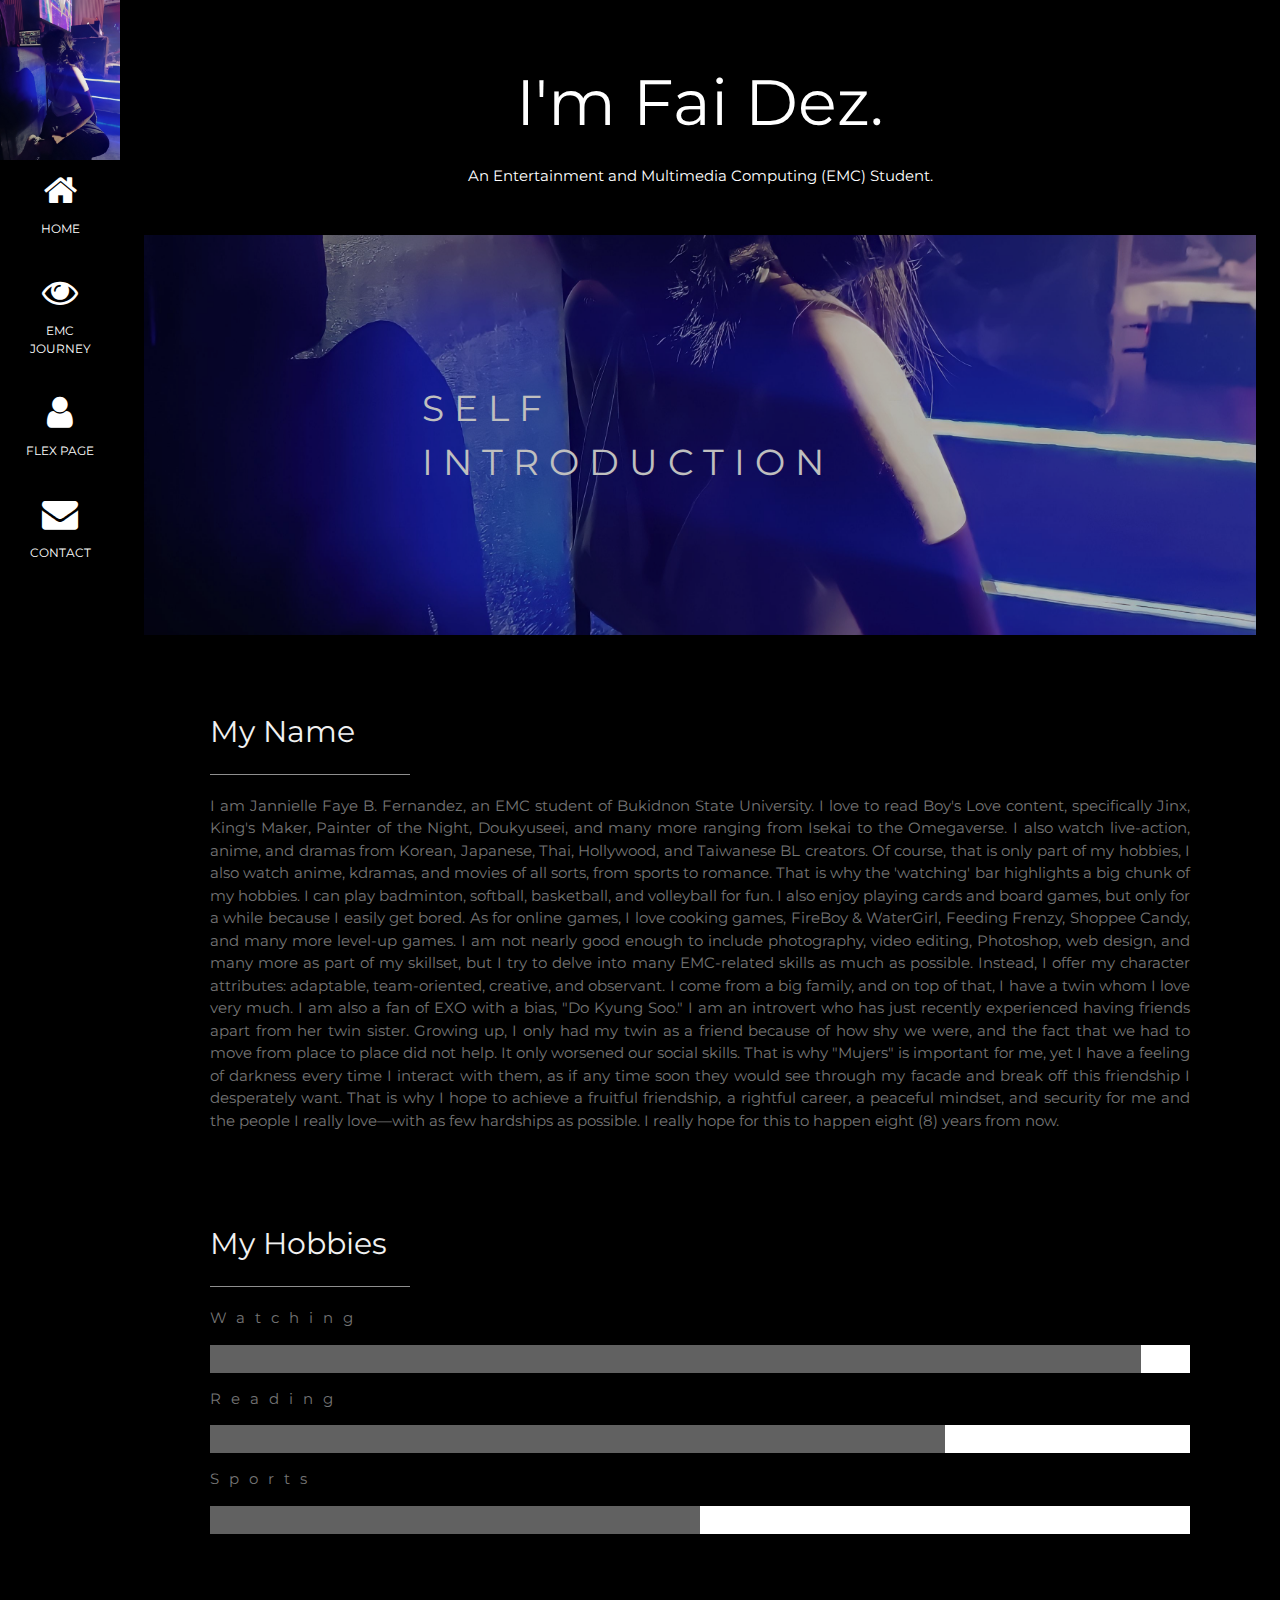
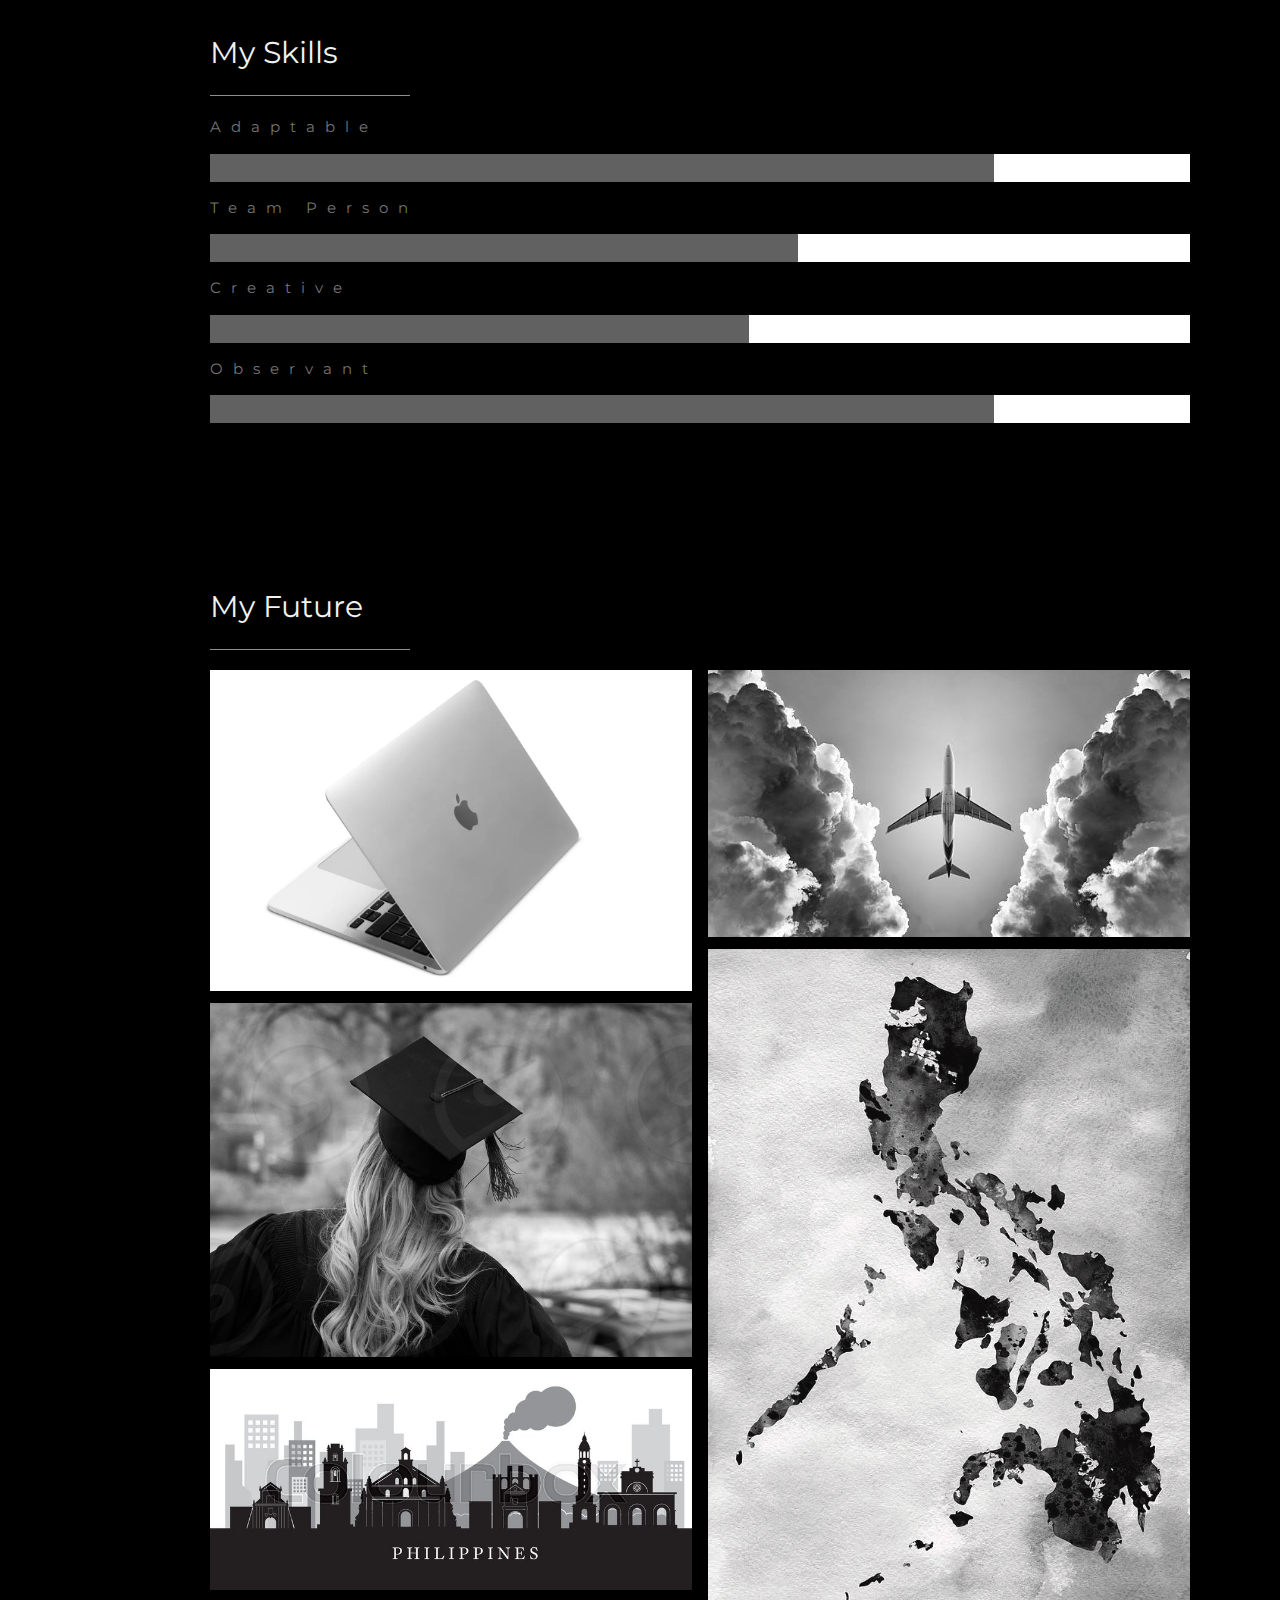
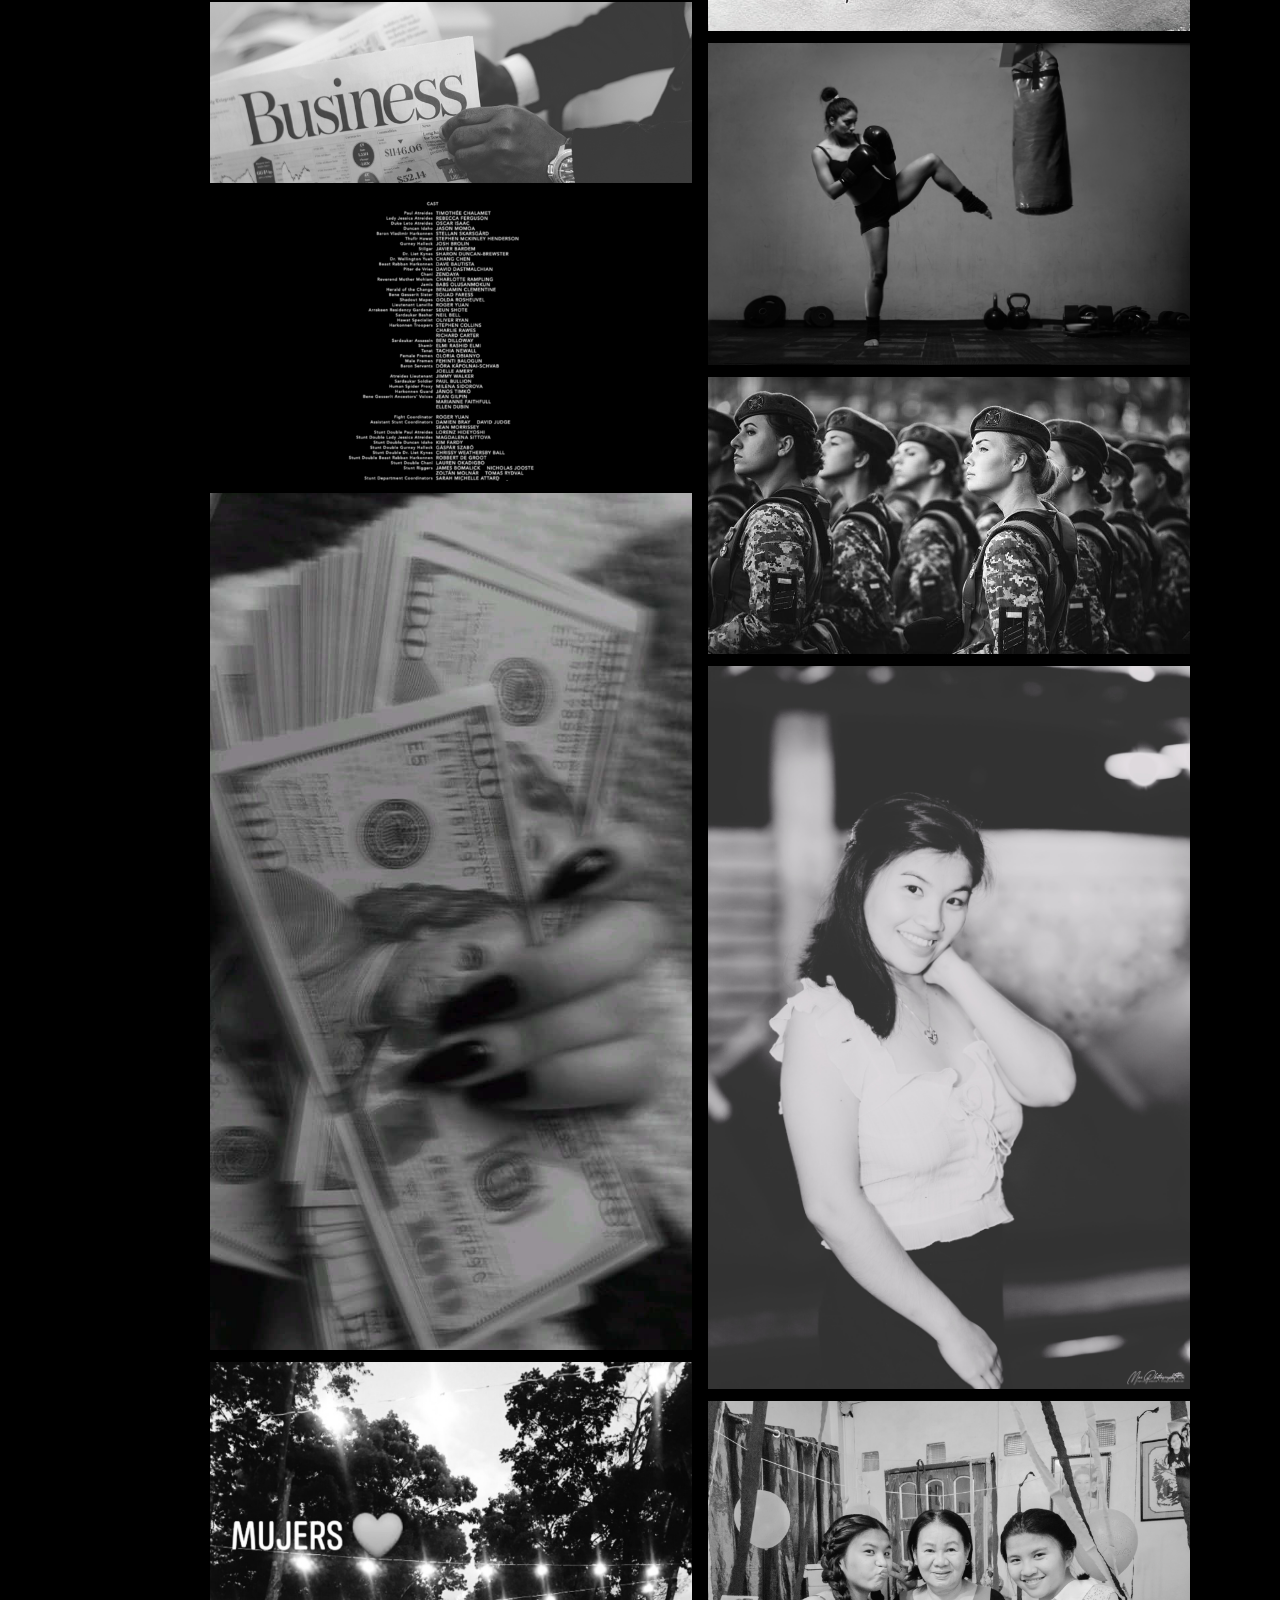
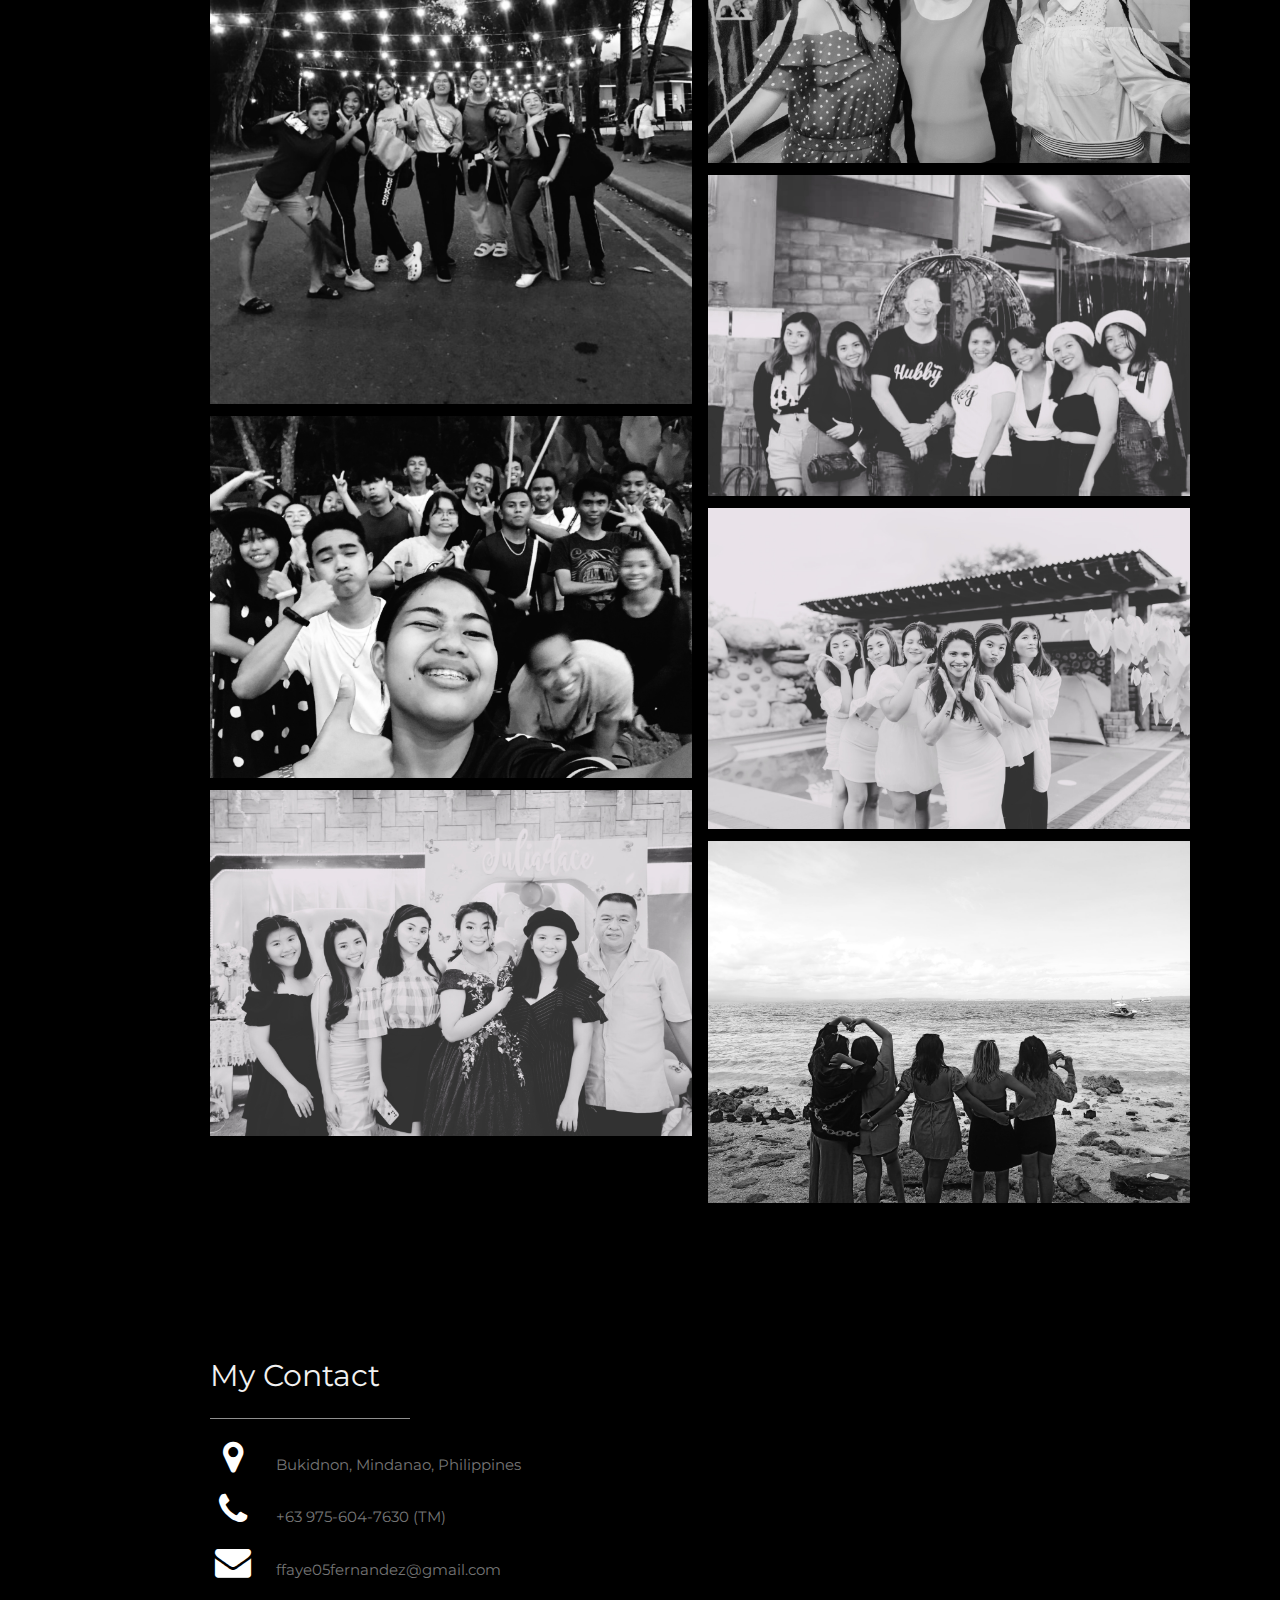
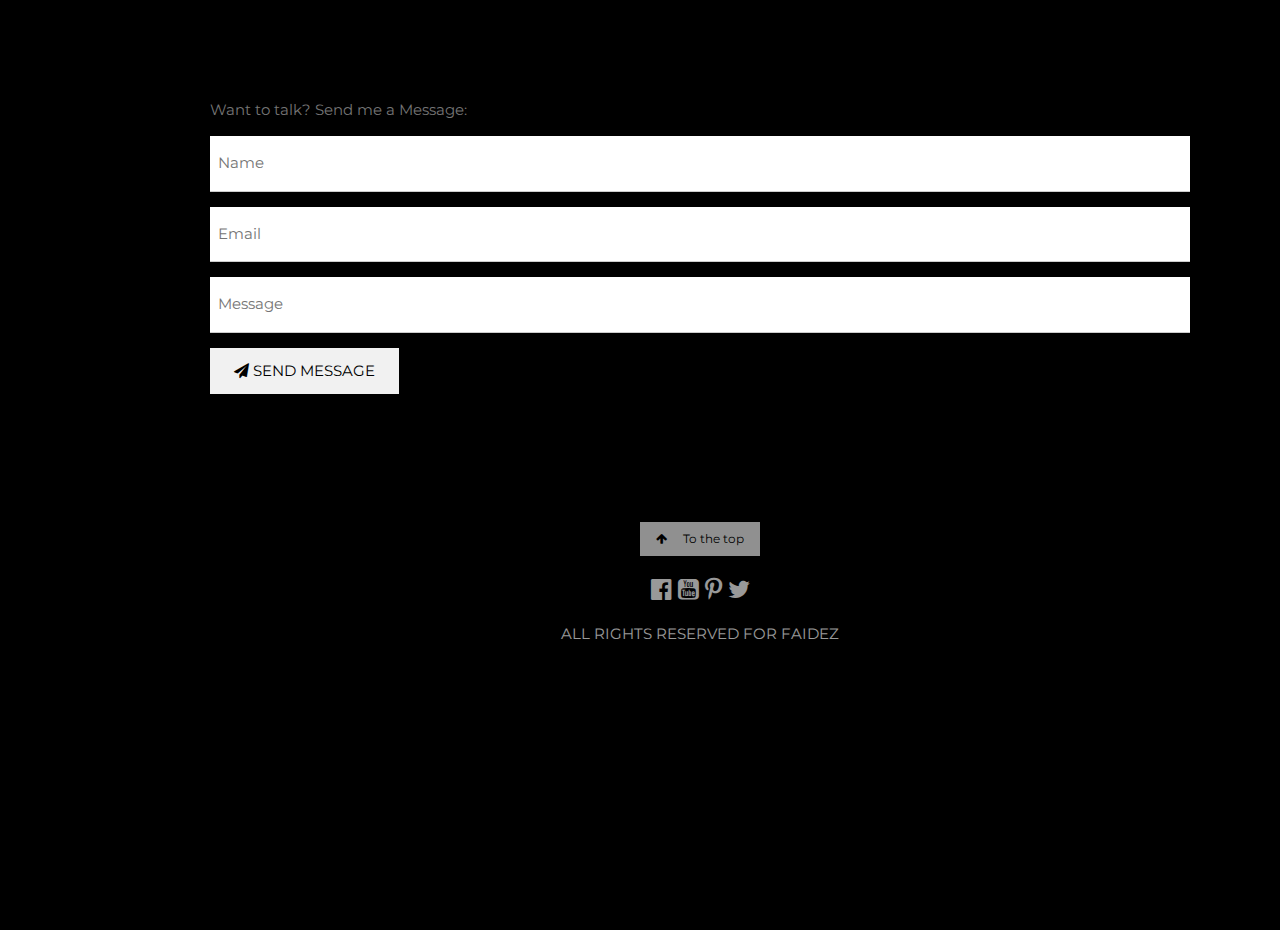
<file: index.html>
<!DOCTYPE html>
<html>
<head>
<title>FaiDez Webpage - HOME</title>
<link rel="icon" type="image/x-icon" href="letter.png"/>
<meta charset="UTF-8">
<meta name="viewport" content="width=device-width, initial-scale=1">
<link rel="stylesheet" href="https://www.w3schools.com/w3css/4/w3.css">
<link rel="stylesheet" href="https://fonts.googleapis.com/css?family=Montserrat">
<link rel="stylesheet" href="https://cdnjs.cloudflare.com/ajax/libs/font-awesome/4.7.0/css/font-awesome.min.css">
<style>
body, h1,h2,h3,h4,h5,h6 {font-family: "Montserrat", sans-serif;}
.w3-row-padding img {margin-bottom: 12px}

/* Set the width of the sidebar to 120px */
.w3-sidebar {width: 120px;background: #000;}

/* Add a left margin to the "page content" that matches the width of the sidebar (120px) */
#main {margin-left: 120px}

/* Remove margins from "page content" on small screens */
@media only screen and (max-width: 600px) {#main {margin-left: 0}}

footer {icon-decoration: none; text-align: center;}

video {
  max-width: 100%;
  height: auto;
}

video.center {
	display: block;
	margin-left: auto;
	margin-right: auto;
}

/* Create a Parallax Effect */
.bgimg-1, .bgimg-2 {
  background-attachment: fixed;
  background-position: center;
  background-repeat: no-repeat;
  background-size: cover;}

/* First image (Self Introduction) */
.bgimg-1 {
  background-image: url("FAIDEZ.jpg");
  min-height: 100%;}

/* Second image (Contact) */
.bgimg-2 {
  background-image: url("Picture5.png");
  min-height: 400px;}

.w3-wide {letter-spacing: 10px;}
.w3-hover-opacity {cursor: pointer;}

/* Turn off parallax scrolling for tablets and phones */
@media only screen and (max-device-width: 1600px) {
  .bgimg-1, .bgimg-2 {
    background-attachment: scroll;
    min-height: 400px;
	font-size: auto;}
}
a:link {
  text-decoration: none;
}

</style>
</head>
<body class="w3-black">

<!-- Icon Bar (Sidebar - hidden on small screens) -->
<nav class="w3-sidebar w3-bar-block w3-small w3-hide-small w3-center">
  <!-- Avatar image in top left corner -->
  <img src="FAIDEZ.jpg" style="width:100%">
  <a href="#" class="w3-bar-item w3-button w3-padding-large w3-black">
    <i class="fa fa-home w3-xxlarge"></i>
    <p>HOME</p>
  </a>
  <a href="EMC JOURNEY/index.html" class="w3-bar-item w3-button w3-padding-large w3-black">
    <i class="fa fa-eye w3-xxlarge"></i>
    <p>EMC JOURNEY</p>
  </a>
    <a href="FLEX PAGE/index.html" class="w3-bar-item w3-button w3-padding-large w3-black">
    <i class="fa fa-user w3-xxlarge"></i>
    <p>FLEX PAGE</p>
  </a>
  <a href="#contact" class="w3-bar-item w3-button w3-padding-large w3-black">
    <i class="fa fa-envelope w3-xxlarge"></i>
    <p>CONTACT</p>
  </a>
</nav>

<!-- Navbar on small screens (Hidden on medium and large screens) -->
<div class="w3-top w3-hide-large w3-hide-medium" id="myNavbar">
  <div class="w3-bar w3-black w3-opacity w3-hover-opacity-off w3-center w3-small">
    <a href="#" class="w3-bar-item w3-button" style="width:25% !important">HOME</a>
    <a href="EMC JOURNEY/index.html" class="w3-bar-item w3-button" style="width:25% !important">EMC JOURNEY</a>
    <a href="FLEX PAGE/index.html" class="w3-bar-item w3-button" style="width:25% !important">FLEX PAGE</a>
    <a href="#contact" class="w3-bar-item w3-button" style="width:25% !important">CONTACT</a>
  </div>
</div>

<!-- Page Content -->
<div class="w3-padding-large" id="main">
  <!-- Header/Home -->
  <header class="w3-container w3-padding-32 w3-center w3-black" id="home">
    <h1 class="w3-jumbo"><span class="w3-hide-small">I'm</span> Fai Dez.</h1>
    <p>An Entertainment and Multimedia Computing (EMC) Student.</p>
  </header>
  
<!-- First Parallax Image with Portfolio Text -->
<div class="bgimg-1 w3-display-container w3-opacity-min w3-hide-small">
  <div class="w3-display-middle">
    <span class="w3-xxlarge w3-text-white w3-wide">SELF INTRODUCTION</span>
  </div>
</div>

<!-- First Parallax Image with Text on small screens (Hidden on medium and large screens) -->
<div class="w3-hide-large w3-hide-medium" id="title">
  <div class="w3-bar w3-black w3-small">
    <div class="bgimg-1 w3-display-container w3-opacity-min">
  <div class="w3-display-middle">
    <span class="w3-xxlarge w3-text-white">SELF INTRODUCTION</span>
  </div>
</div>
</div>
</div>

  <!-- About Section -->
  <div class="w3-content w3-justify w3-text-grey w3-padding-64" id="about">
    <h2 class="w3-text-light-grey">My Name</h2>
    <hr style="width:200px" class="w3-opacity">
    <p>I am Jannielle Faye B. Fernandez, an EMC student of Bukidnon State University.
	I love to read Boy's Love content, specifically Jinx, King's Maker, Painter of the Night, Doukyuseei, and many more ranging from Isekai to the Omegaverse.
	I also watch live-action, anime, and dramas from Korean, Japanese, Thai, Hollywood, and Taiwanese BL creators.
	Of course, that is only part of my hobbies, I also watch anime, kdramas, and movies of all sorts, from sports to romance.
	That is why the 'watching' bar highlights a big chunk of my hobbies. I can play badminton, softball, basketball, and volleyball for fun.
	I also enjoy playing cards and board games, but only for a while because I easily get bored. As for online games, I love cooking games, FireBoy & WaterGirl, Feeding Frenzy, Shoppee Candy, and many more level-up games.
	I am not nearly good enough to include photography, video editing, Photoshop, web design, and many more as part of my skillset, but I try to delve into many EMC-related skills as much as possible. Instead, I offer my character attributes: adaptable, team-oriented, creative, and observant.
	I come from a big family, and on top of that, I have a twin whom I love very much. I am also a fan of EXO with a bias, "Do Kyung Soo."
	I am an introvert who has just recently experienced having friends apart from her twin sister. Growing up, I only had my twin as a friend because of how shy we were, and the fact that we had to move from place to place did not help.
	It only worsened our social skills. That is why "Mujers" is important for me, yet I have a feeling of darkness every time I interact with them, as if any time soon they would see through my facade and break off this friendship I desperately want.
	That is why I hope to achieve a fruitful friendship, a rightful career, a peaceful mindset, and security for me and the people I really love—with as few hardships as possible. I really hope for this to happen eight (8) years from now.</p>
	
	<div class="w3-padding-64 w3-content">
    <h2 class="w3-text-light-grey">My Hobbies</h2>
    <hr style="width:200px" class="w3-opacity">
	
    <p class="w3-wide">Watching</p>
    <div class="w3-white">
      <div class="w3-dark-grey" style="height:28px;width:95%"></div>
    </div>
    <p class="w3-wide">Reading</p>
    <div class="w3-white">
      <div class="w3-dark-grey" style="height:28px;width:75%"></div>
    </div>
    <p class="w3-wide">Sports</p>
    <div class="w3-white">
      <div class="w3-dark-grey" style="height:28px;width:50%"></div>
    </div>
	<br>
	
	<div class="w3-padding-64 w3-content">
    <h2 class="w3-text-light-grey">My Skills</h2>
    <hr style="width:200px" class="w3-opacity">
	
    <p class="w3-wide">Adaptable</p>
    <div class="w3-white">
      <div class="w3-dark-grey" style="height:28px;width:80%"></div>
    </div>
    <p class="w3-wide">Team Person</p>
    <div class="w3-white">
      <div class="w3-dark-grey" style="height:28px;width:60%"></div>
    </div>
    <p class="w3-wide">Creative</p>
    <div class="w3-white">
      <div class="w3-dark-grey" style="height:28px;width:55%"></div>
    </div>
	<p class="w3-wide">Observant</p>
    <div class="w3-white">
      <div class="w3-dark-grey" style="height:28px;width:80%"></div>
    </div>
	<br>
	
	<div class="w3-content w3-text-grey w3-padding-64">
  
  <!-- Portfolio Section -->
  <div class="w3-padding-64 w3-content">
    <h2 class="w3-text-light-grey">My Future</h2>
    <hr style="width:200px" class="w3-opacity">

    <!-- Grid for photos -->
    <div class="w3-row-padding" style="margin:0 -16px">
      <div class="w3-half">
        <img src="MacBook.webp" style="width:100%">
        <img src="graduation.jpg" style="width:100%">
        <img src="Philippines.jpg" style="width:100%">
	<img src="business.png" style="width:100%">
        <img src="dunecredits.webp" style="width:100%">
        <img src="money.jpg" style="width:100%">
	<img src="InShot_20231209_022436012.jpg" style="width:100%">
        <img src="InShot_20231209_022503259.jpg" style="width:100%">
	<img src="InShot_20231209_022620819.jpg" style="width:100%">
		
	  </div>

      <div class="w3-half">
        <img src="Travelling.jpg" style="width:100%">
        <img src="PhilippineMap.jpg" style="width:100%">
        <img src="self-defence-for-women.jpg" style="width:100%">
	<img src="ukraine-soldiers-1.jpg" style="width:100%">
        <img src="InShot_20231209_021955465.jpg" style="width:100%">
        <img src="InShot_20231209_022239101.jpg" style="width:100%">
        <img src="InShot_20231209_022537627.jpg" style="width:100%">
	<img src="InShot_20231209_022644181.jpg" style="width:100%">
	<img src="InShot_20231209_022210315.jpg" style="width:100%">
	 </div>
    <!-- End photo grid -->
    </div>
  <!-- End Portfolio Section -->
  </div>
  
  <!-- Contact Section -->
  <div class="w3-padding-64 w3-content w3-text-grey" id="contact">
    <h2 class="w3-text-light-grey">My Contact</h2>
    <hr style="width:200px" class="w3-opacity">

    <div class="w3-section">
      <p><i class="fa fa-map-marker fa-fw w3-text-white w3-xxlarge w3-margin-right"></i> Bukidnon, Mindanao, Philippines</p>
      <p><i class="fa fa-phone fa-fw w3-text-white w3-xxlarge w3-margin-right"></i> +63 975-604-7630 (TM)</p>
      <p><i class="fa fa-envelope fa-fw w3-text-white w3-xxlarge w3-margin-right"> </i> ffaye05fernandez@gmail.com</p>
    </div>
	<br>

</div>
	
    <p>Want to talk? Send me a Message:</p>

    <form action="/action_page.php" target="_blank">
      <p><input class="w3-input w3-padding-16" type="text" placeholder="Name" required name="Name"></p>
      <p><input class="w3-input w3-padding-16" type="text" placeholder="Email" required name="Email"></p>
      <p><input class="w3-input w3-padding-16" type="text" placeholder="Message" required name="Message"></p>
	    
        <button class="w3-button w3-light-grey w3-padding-large" type="submit">
          <a href="https://www.google.com/gmail/about/"><i class="fa fa-paper-plane"></i> SEND MESSAGE</a>
        </button>
    </form>
  <!-- End Contact Section -->
  </div>
  
    <!-- Footer -->
  <footer class="w3-content w3-padding-64 w3-text-grey w3-xlarge">
  <div class="w3-bar w3-black w3-opacity w3-hover-opacity-off w3-center w3-small w3-icon-decoration-none">
  <a href="#home" class="w3-button w3-light-grey"><i class="fa fa-arrow-up w3-margin-right"></i>To the top</a>
    <div class="w3-xlarge w3-section">
    <a href = "https://www.facebook.com/faye.fernandez.12" class="fa fa-facebook-official w3-hover-opacity !important"></a>
    <a href = "https://www.youtube.com/channel/UC6gDHtAI_IEZCUnS5jCD56w" class="fa fa-youtube-square w3-hover-opacity !important" "text-decoration: none"></a>
    <a href = "https://www.pinterest.ph/ffaye98/" class="fa fa-pinterest-p w3-hover-opacity !important"></a>
    <a href = "https://twitter.com/Fai_Dez" class="fa fa-twitter w3-hover-opacity !important"></a>
    <p class="w3-medium">ALL RIGHTS RESERVED FOR FAIDEZ </p>
	</div>
	</div>
	</div>
	
  <!-- End footer -->
  </footer>

<!-- END PAGE CONTENT -->
</div>

</body>
</html>
</file>
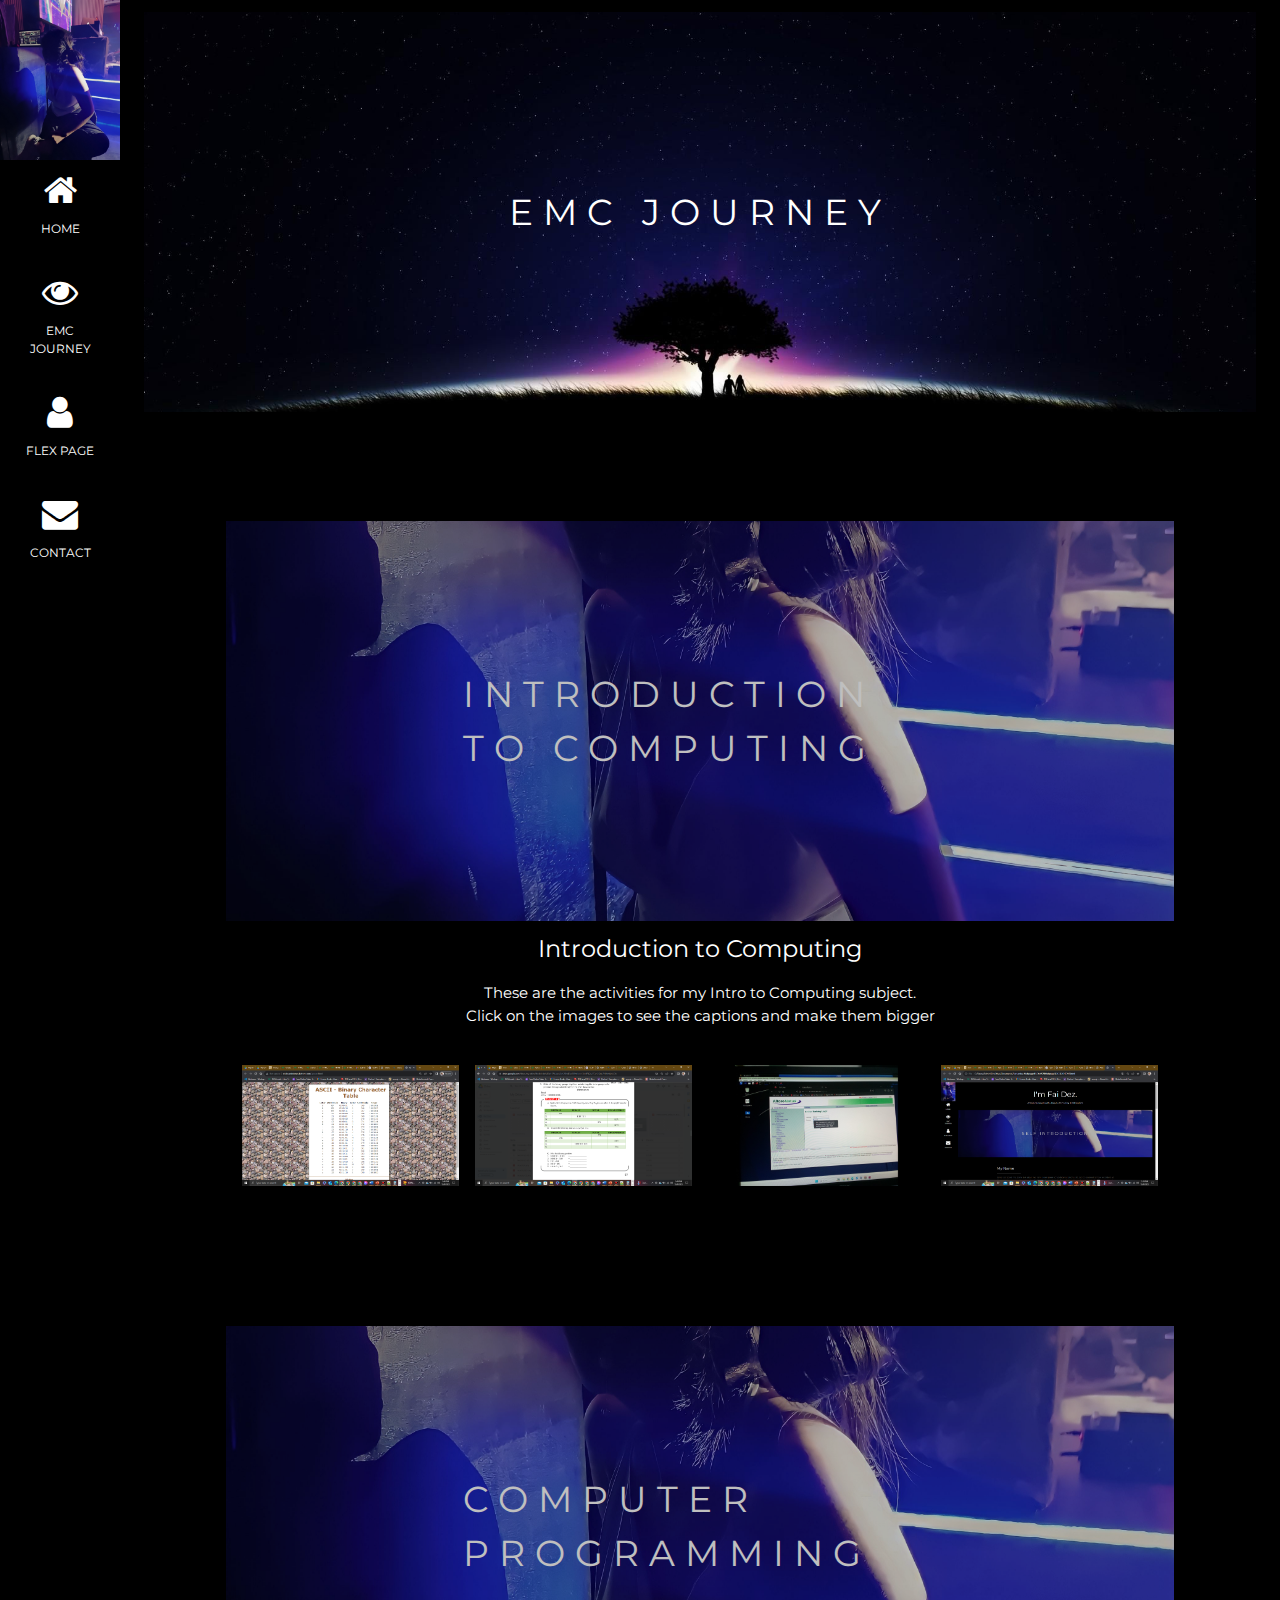
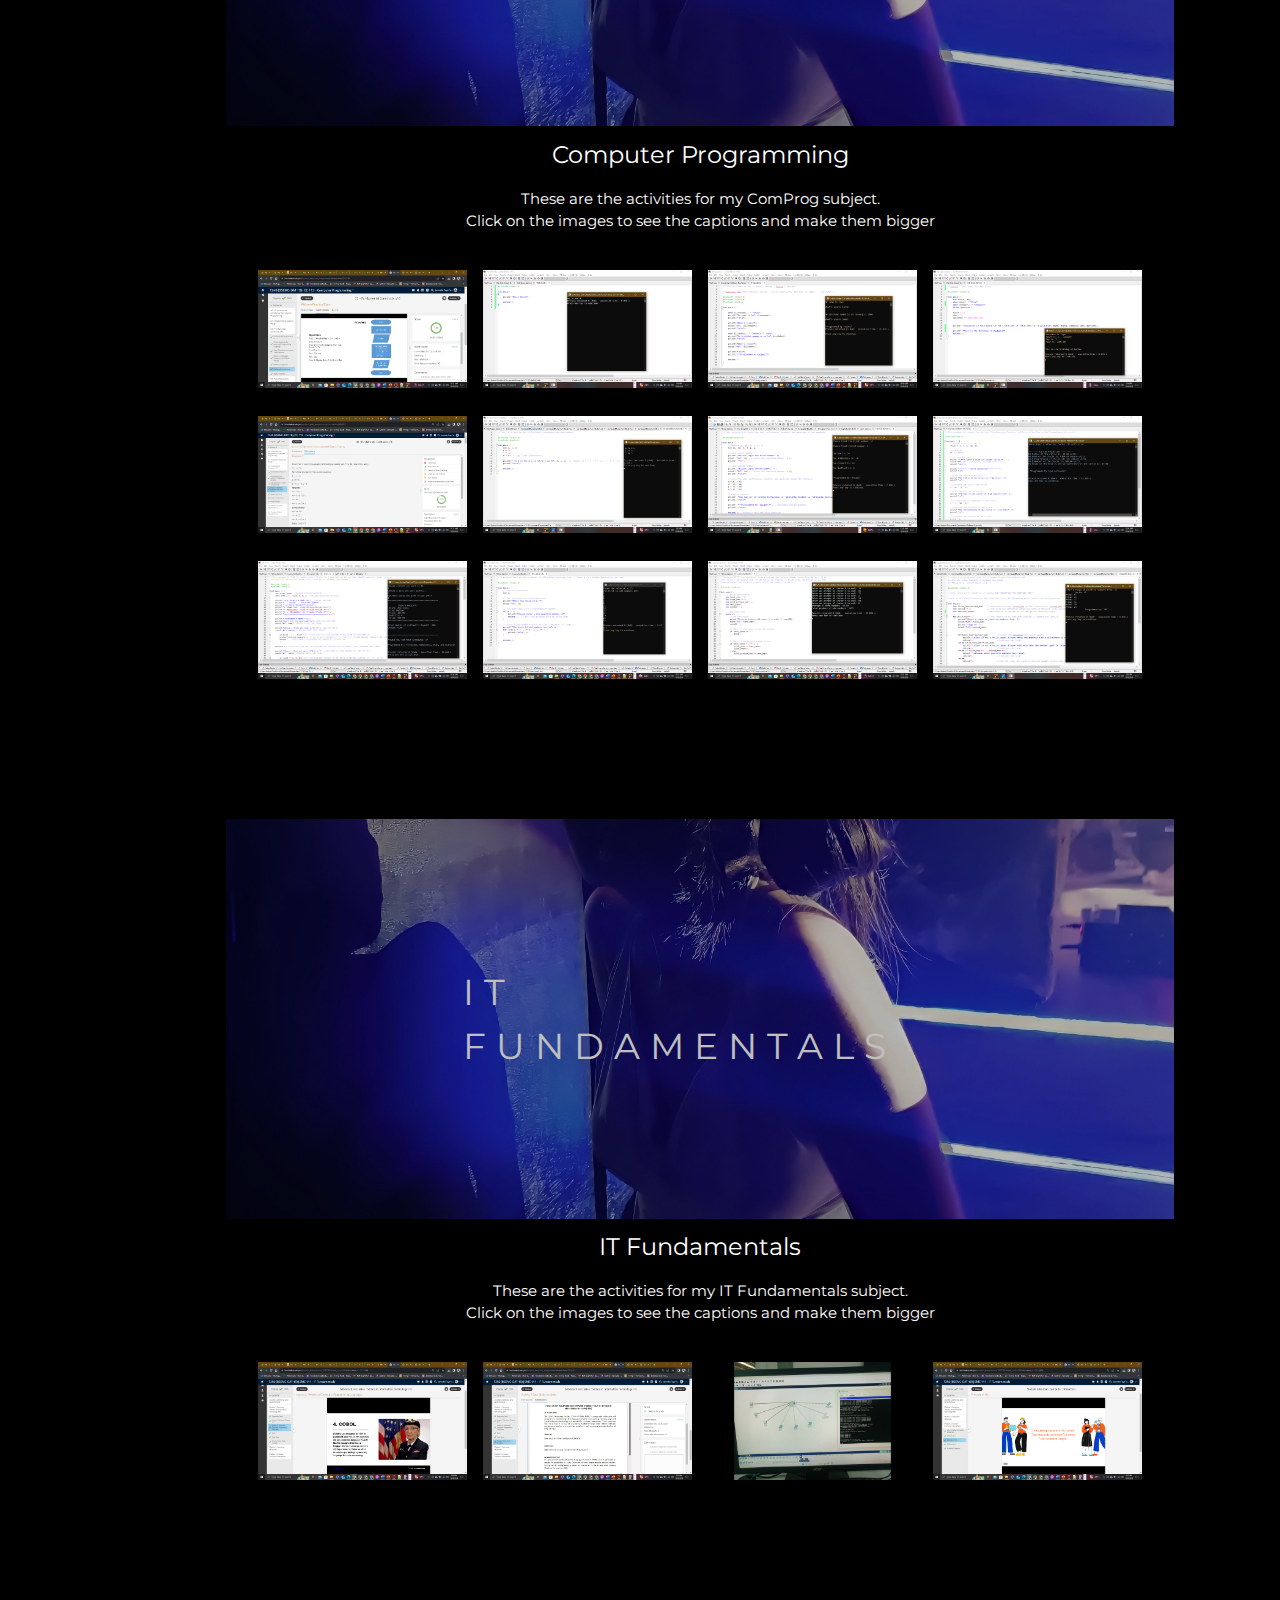
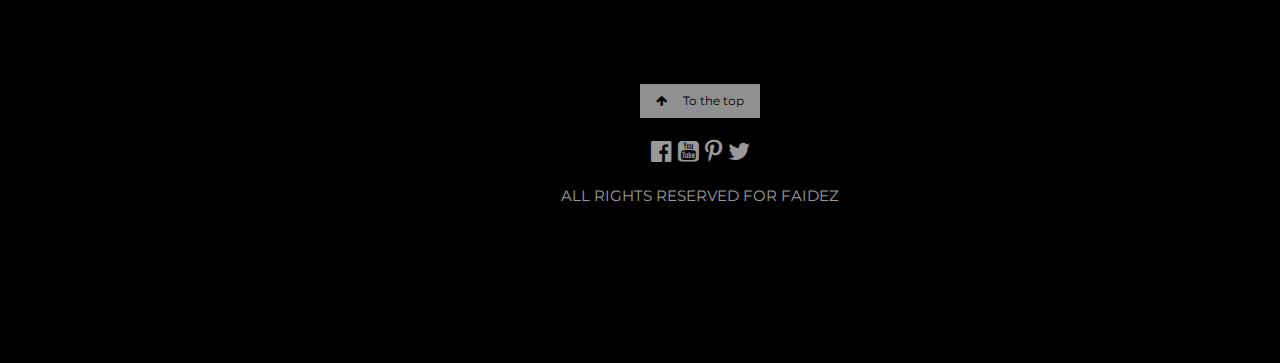
<file: EMC JOURNEY/index.html>
<!DOCTYPE html>
<html>
<head>
<title>FaiDez Webpage - EMC JOURNEY</title>
<link rel="icon" type="image/x-icon" href="EFF.png"/>
<meta charset="UTF-8">
<meta name="viewport" content="width=device-width, initial-scale=1">
<link rel="stylesheet" href="https://www.w3schools.com/w3css/4/w3.css">
<link rel="stylesheet" href="https://fonts.googleapis.com/css?family=Montserrat">
<link rel="stylesheet" href="https://cdnjs.cloudflare.com/ajax/libs/font-awesome/4.7.0/css/font-awesome.min.css">
<style>
body, h1,h2,h3,h4,h5,h6 {font-family: "Montserrat", sans-serif}
.w3-row-padding img {margin-bottom: 12px}

/* Set the width of the sidebar to 120px */
.w3-sidebar {width: 120px;background: #000;}

/* Add a left margin to the "page content" that matches the width of the sidebar (120px) */
#main {margin-left: 120px}

/* Remove margins from "page content" on small screens */
@media only screen and (max-width: 600px) {#main {margin-left: 0}}

footer {text-align: center;}

/* Create a Parallax Effect */
.bgimg-1, .bgimg-2, .bgimg-3, .bgimg-4 {
  background-attachment: fixed;
  background-position: center;
  background-repeat: no-repeat;
  background-size: cover;}

/* First image (EMC JOURNEY) */
.bgimg-1 {
  background-image: url("header.jpg");
  min-height: 100%;}

/* Second image (INTRODUCTION TO COMPUTING) */
.bgimg-2 {
  background-image: url("FAIDEZ.jpg");
  min-height: 400px;}

/* Third image (COMPUTER PROGRAMMING) */
.bgimg-3 {
  background-image: url("FAIDEZ.jpg");
  min-height: 400px;}
  
/* Fourth image (IT FUNDAMENTALS) */
.bgimg-4 {
  background-image: url("FAIDEZ.jpg");
  min-height: 400px;}
  
.w3-wide {letter-spacing: 10px;}
.w3-hover-opacity {cursor: pointer;}

/* Turn off parallax scrolling for tablets and phones */
@media only screen and (max-device-width: 1600px) {
  .bgimg-1, .bgimg-2, .bgimg-3, .bgimg-4{
    background-attachment: scroll;
    min-height: 400px;
}

@font only screen and (max-device-width: 1600px) {
	.w3-wide {letter-spacing: 6px;}
	}

a:link {
  text-decoration: none;
}


</style>
</head>
<body class="w3-black">

<!-- Icon Bar (Sidebar - hidden on small screens) -->
<nav class="w3-sidebar w3-bar-block w3-small w3-hide-small w3-center">
  <!-- Avatar image in top left corner -->
  <img src="FAIDEZ.jpg" style="width:100%">
  <a href="https://2301107598.github.io/FERNANDEZ/" class="w3-bar-item w3-button w3-padding-large w3-black">
    <i class="fa fa-home w3-xxlarge"></i>
    <p>HOME</p>
  </a>
  <a href="#home" class="w3-bar-item w3-button w3-padding-large w3-black">
    <i class="fa fa-eye w3-xxlarge"></i>
    <p>EMC JOURNEY</p>
  </a>
    <a href="https://2301107598.github.io/FERNANDEZ/FLEX%20PAGE/index.html" class="w3-bar-item w3-button w3-padding-large w3-black">
    <i class="fa fa-user w3-xxlarge"></i>
    <p>FLEX PAGE</p>
  </a>
  <a href="https://2301107598.github.io/FERNANDEZ/#contact" class="w3-bar-item w3-button w3-padding-large w3-black">
    <i class="fa fa-envelope w3-xxlarge"></i>
    <p>CONTACT</p>
  </a>
</nav>

<!-- Navbar on small screens (Hidden on medium and large screens) -->
<div class="w3-top w3-hide-large w3-hide-medium" id="Navbar">
  <div class="w3-bar w3-black w3-opacity w3-hover-opacity-off w3-center w3-small">
    <a href="https://2301107598.github.io/FERNANDEZ/" class="w3-bar-item w3-button" style="width:25% !important">HOME</a>
    <a href="#home" class="w3-bar-item w3-button" style="width:25% !important">EMC JOURNEY</a>
    <a href="https://2301107598.github.io/FERNANDEZ/FLEX%20PAGE/index.html" class="w3-bar-item w3-button" style="width:25% !important">FLEX PAGE</a>
    <a href="https://2301107598.github.io/FERNANDEZ/#contact" class="w3-bar-item w3-button" style="width:25% !important">CONTACT</a>
  </div>
</div>

<!-- Page Content -->
<div class="w3-padding-large" id="main">

<!-- First Parallax Image with Text -->
<div class="bgimg-1 w3-display-container" id = "home">
  <div class="w3-display-middle">
    <span class="w3-xxlarge w3-text-white w3-wide w3-center">EMC JOURNEY</span>
  </div>
</div>
	
<br></br>

<!-- Portfolio Section -->
<!-- Container (Portfolio Section) -->
<div class="w3-content w3-container w3-padding-64">

<!-- Second Parallax Image with Text -->
<div class="bgimg-2 w3-display-container w3-opacity-min w3-hide-small">
  <div class="w3-display-middle">
    <span class="w3-xxlarge w3-text-white w3-wide">INTRODUCTION TO COMPUTING</span>
  </div>
</div>

<!-- Second Parallax Image with Text on small screens (Hidden on medium and large screens) -->
<div class="w3-hide-large w3-hide-medium" id="title">
  <div class="w3-bar w3-black w3-small">
    <div class="bgimg-2 w3-display-container w3-opacity-min">
  <div class="w3-display-middle">
    <span class="w3-xlarge w3-text-white">INTRODUCTION TO COMPUTING</span>
  </div>
</div>
</div>
</div>

  <h3 class="w3-center">Introduction to Computing</h3>
  <p class="w3-center">These are the activities for my Intro to Computing subject.<br> Click on the images to see the captions and make them bigger </p><br>

  <!-- Responsive Grid. Four columns on tablets, laptops and desktops. Will stack on mobile devices/small screens (100% width) -->
  <div class="w3-row-padding w3-center">
    <div class="w3-col m3">
      <img src="Screenshot%20(56).png" style="width:100%" onclick="onClick(this)" class="w3-hover-opacity" alt="LETTERS TO BINARY LANGUAGE <br> Hello, I am 1000110 1000001 1011001 1000101 and you are? <br>">
    </div>

    <div class="w3-col m3">
      <img src="Screenshot%20(58).png" style="width:100%" onclick="onClick(this)" class="w3-hover-opacity" alt="CONVERSION OF NUMBER SYSTEMS <br> Pure chaos! I love this topic pero ug makalitan ka, congrats nalang gyud. Hahaha<br>">
    </div>

    <div class="w3-col m3">
      <img src="Screenshot%20(68).png" style="width:100%" onclick="onClick(this)" class="w3-hover-opacity" alt="CYBER SECURITY: KALLI LINUX <br> Nag-lisod ang all ug download ug Kalli Linux plus sa pagsabot kung ang screenshot ba or ang document ang ipasa. Hayy. <br>">
    </div>

    <div class="w3-col m3">
      <img src="Screenshot%20(59).png" style="width:100%" onclick="onClick(this)" class="w3-hover-opacity" alt="HTML <br> The best of them all, pinaka-libog and exciting nga activity ever! Hahaha ;D <br>">
    </div>
  </div>
  
	<div class="w3-content w3-container w3-padding-64"> </div>

<!-- Third Parallax Image with Text -->
<div class="bgimg-3 w3-display-container w3-opacity-min w3-hide-small">
  <div class="w3-display-middle">
    <span class="w3-xxlarge w3-text-white w3-wide">COMPUTER PROGRAMMING</span>
  </div>
</div>

<!-- Third Parallax Image with Text on small screens (Hidden on medium and large screens) -->
<div class="w3-hide-large w3-hide-medium" id="title">
  <div class="w3-bar w3-black w3-small">
    <div class="bgimg-3 w3-display-container w3-opacity-min">
  <div class="w3-display-middle">
    <span class="w3-xlarge w3-text-white">COMPUTER PROGRAMMING</span>
  </div>
</div>
</div>
</div>

<div class="w3-content w3-container">
  <h3 class="w3-center">Computer Programming</h3>
  <p class="w3-center">These are the activities for my ComProg subject.<br> Click on the images to see the captions and make them bigger</p><br>

  <!-- Responsive Grid. Four columns on tablets, laptops and desktops. Will stack on mobile devices/small screens (100% width) -->
	<div class="w3-row-padding w3-center">
	<div class="w3-col m3">
      <img src="Screenshot%20(41).png" style="width:100%" onclick="onClick(this)" class="w3-hover-opacity" alt="ALGORITHM/FLOWCHART <br> The first topic discussed pero dili ni mao nga problem kay medjo lisod nani. Charrr<br>">
    </div>
	
	<div class="w3-col m3">
	  <img src="Screenshot%20(52).png" style="width:100%" onclick="onClick(this)" class="w3-hover-opacity" alt="HELLO WORLD! <br> Our first coding demo.<br>">
    </div>

    <div class="w3-col m3">
      <img src="Screenshot%20(36).png" style="width:100%" onclick="onClick(this)" class="w3-hover-opacity" alt="STRING <br> My first self-learning experience!!!<br>">
    </div>

    <div class="w3-col m3">
	  <img src="Screenshot%20(51).png" style="width:100%" onclick="onClick(this)" class="w3-hover-opacity" alt="DATA TYPES <br> Taka2x way of printing my birthday. Hahaha">
    </div>
  </div>

	<div class="w3-row-padding w3-center w3-section">
    <div class="w3-col m3">
      <img src="Screenshot%20(42).png" style="width:100%" onclick="onClick(this)" class="w3-hover-opacity" alt="OUTPUT TRACING <br> Mali akung total 'm' :D<br>">
    </div>

    <div class="w3-col m3">
	  <img src="Screenshot%20(53).png" style="width:100%" onclick="onClick(this)" class="w3-hover-opacity" alt="INCREMENT/DECREMENT <br> Na-gets na nako ni gamay at the karon. Hahaha <br>">
    </div>

    <div class="w3-col m3">
      <img src="Screenshot%20(50).png" style="width:100%" onclick="onClick(this)" class="w3-hover-opacity" alt="ARITHMETIC OPERATIONS <br> Grabe gyud nako ug paningkamot sa library ani before exams. Hahaha :D<br>">
    </div>

    <div class="w3-col m3">
      <img src="Screenshot%20(35).png" style="width:100%" onclick="onClick(this)" class="w3-hover-opacity" alt="PRINTF: MIDTERM PRACTICAL <br> Maka-proud nga moment!!! Akung first PERFECT Uno.<br>">
    </div>
  </div>
	
	<div class="w3-row-padding w3-center">
	<div class="w3-col m3">
      <img src="Screenshot%20(46).png" style="width:100%" onclick="onClick(this)" class="w3-hover-opacity" alt="CONDITION MENU <br> Sad to say, naa'y semantic error sa payment/sukli nga code.<br>">
    </div>
	
	<div class="w3-col m3">
      <img src="Screenshot%20(45).png" style="width:100%" onclick="onClick(this)" class="w3-hover-opacity" alt="FOR-LOOP <br> Ang story ani kay I thought at first ang 'n' kay kung kanus-a mu-stop ug print ang prime numbers pero mao man diay ang number kung pila ka buok prime numbers dapat imung ihatag. Hahaha <br>">
    </div>

    <div class="w3-col m3">
      <img src="Screenshot%20(44).png" style="width:100%" onclick="onClick(this)" class="w3-hover-opacity" alt="WHILE-LOOP <br> But-an kaayu akung mga classmates. Woohoo ;) <br>">
    </div>

    <div class="w3-col m3">
      <img src="Screenshot%20(55).png" style="width:100%" onclick="onClick(this)" class="w3-hover-opacity" alt="DO-WHILE LOOP <br> Wala pa gihapon ko ka-gets but chill lang. Amazing kaayu si JMP ;) <br>">
    </div>

  </div>
  </div>
 	<div class="w3-content w3-container w3-padding-64"> </div>

<!-- Fourth Parallax Image with Text -->
<div class="bgimg-4 w3-display-container w3-opacity-min w3-hide-small">
  <div class="w3-display-middle">
    <span class="w3-xxlarge w3-text-white w3-wide">IT FUNDAMENTALS</span>
  </div>
</div>

<!-- Fourth Parallax Image with Text on small screens (Hidden on medium and large screens) -->
<div class="w3-hide-large w3-hide-medium" id="title">
  <div class="w3-bar w3-black w3-small">
    <div class="bgimg-4 w3-display-container w3-opacity-min">
  <div class="w3-display-middle">
    <span class="w3-xlarge w3-text-white">IT FUNDAMENTALS</span>
  </div>
</div>
</div>
</div>

<div class="w3-content w3-container">
  <h3 class="w3-center">IT Fundamentals</h3>
  <p class="w3-center">These are the activities for my IT Fundamentals subject.<br> Click on the images to see the captions and make them bigger</p><br>

  <!-- Responsive Grid. Four columns on tablets, laptops and desktops. Will stack on mobile devices/small screens (100% width) -->
  <div class="w3-row-padding w3-center">
    <div class="w3-col m3">
      <img src="Screenshot%20(64).png" style="width:100%" onclick="onClick(this)" class="w3-hover-opacity" alt="COMPUTER PROGRAMMING LANGUAGES <br> Naka 100/100 raba gyud ko sa long quiz about ani.<br>">
    </div>

    <div class="w3-col m3">
      <img src="Screenshot%20(61).png" style="width:100%" onclick="onClick(this)" class="w3-hover-opacity" alt="CASE STUDY ANALYSIS <br> Whoo! Gaka-dumdoman nako tung upat kabuok nangutana sa ako during sa reporting. Grrrr <br>">
    </div>

    <div class="w3-col m3">
      <img src="Screenshot%20(67).png" style="width:100%" onclick="onClick(this)" class="w3-hover-opacity" alt="CISCO PACKET TRACER <br> The best activity ever! Ma-feel fulfilled gyud ka right after.<br>">
    </div>

    <div class="w3-col m3">
      <img src="Screenshot%20(62).png" style="width:100%" onclick="onClick(this)" class="w3-hover-opacity" alt="HUMAN-COMPUTER-INTERACTION <br> Very insightful kaayu nga lesson especially for future plans when we have jobs or businesses that will cater to the needs and wants of our users and clients.</br>">
    </div>
  </div>
  
 	<div class="w3-content w3-container w3-padding-64"> </div>

<!-- Modal for full size images on click-->
<div id="modal01" class="w3-modal w3-black" onclick="this.style.display='none'">
  <span class="w3-button w3-large w3-black w3-display-topright" title="Close Modal Image"><i class="fa fa-remove"></i></span>
  <div class="w3-modal-content w3-animate-zoom w3-center w3-transparent w3-padding-64">
    <img id="img01" class="w3-image">
    <p id="caption" class="w3-opacity w3-large"></p>
  </div>
</div>
  <!-- End Portfolio Section -->
  </div>
  
    <!-- Footer -->
  <footer class="w3-content w3-padding-64 w3-text-grey w3-xlarge">
  <div class="w3-bar w3-black w3-opacity w3-hover-opacity-off w3-center w3-small">
  <a href="#home" class="w3-button w3-light-grey"><i class="fa fa-arrow-up w3-margin-right"></i>To the top</a>
    <div class="w3-xlarge w3-section">
	<a href = "https://www.facebook.com/faye.fernandez.12" class="fa fa-facebook-official w3-hover-opacity !important"></a>
    <a href = "https://www.youtube.com/channel/UC6gDHtAI_IEZCUnS5jCD56w" class="fa fa-youtube-square w3-hover-opacity !important"></a>
    <a href = "https://www.pinterest.ph/ffaye98/" class="fa fa-pinterest-p w3-hover-opacity !important"></a>
    <a href = "https://twitter.com/Fai_Dez" class="fa fa-twitter w3-hover-opacity !important"></a>
    <p class="w3-medium">ALL RIGHTS RESERVED FOR FAIDEZ </p>
	</div>
	</div>
  <!-- End footer -->
  </footer>


</div>
</div>

<script>
// Modal Image Gallery
function onClick(element) {
  document.getElementById("img01").src = element.src;
  document.getElementById("modal01").style.display = "block";
  var captionText = document.getElementById("caption");
  captionText.innerHTML = element.alt;
}

// Change style of navbar on scroll
window.onscroll = function() {myFunction()};
function myFunction() {
    var navbar = document.getElementById("myNavbar");
    if (document.body.scrollTop > 100 || document.documentElement.scrollTop > 100) {
        navbar.className = "w3-bar" + " w3-card" + " w3-animate-top" + " w3-white";
    } else {
        navbar.className = navbar.className.replace(" w3-card w3-animate-top w3-white", "");
    }
}

// Used to toggle the menu on small screens when clicking on the menu button
function toggleFunction() {
    var x = document.getElementById("navDemo");
    if (x.className.indexOf("w3-show") == -1) {
        x.className += " w3-show";
    } else {
        x.className = x.className.replace(" w3-show", "");
    }
}
</script>

<!-- END PAGE CONTENT -->

</body>
</html>
</file>
